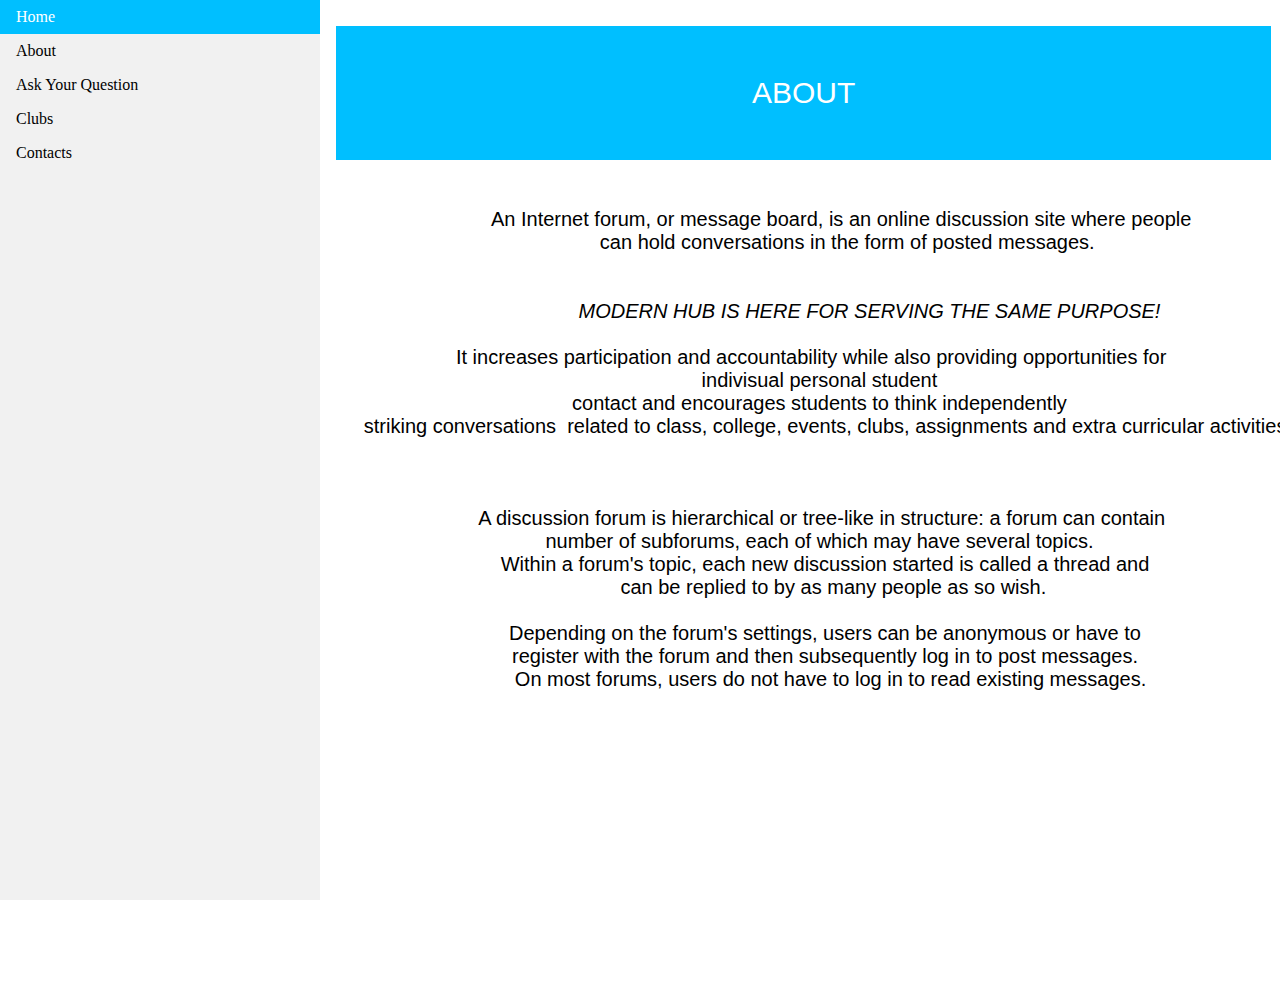
<file: aboutnew.html>
<!DOCTYPE html>
<html>
<head>
<style>
body {
  margin: 0;

   
}

ul {
  position: fixed;
  list-style-type: none;
  margin: 0;
  padding: 0;
  width: 25%;
  background-color: #f1f1f1;
  position: fixed;
  height: 100%;
  overflow: auto;
}

li a {
  display: block;
  color: #000;
  padding: 8px 16px;
  text-decoration: none;
   background-color: #f1f1f1;
}


li a:hover {
  background-color:#00bfff;
  color: white;
}

pre{
text-align:center;
font: 20px Arial, sans-serif;
}

h2{
font: 40px Arial, sans-serif;
text-align:center;
 padding:50px;
  text-align: center;
  background: #00bfff;
  color: white;
  font-size: 30px;
 width: 90%;
}
</style>
</head>
<body>

<ul>
  <li><a class="active" href="home.html">Home</a></li>
  <li><a href="aboutnew.html">About</a></li>
  <li><a href="askq.html">Ask Your Question</a></li>
  <li><a href="clubs.html">Clubs</a></li>
   <li><a href="contact.html">Contacts</a></li>
</ul>

<div style="margin-left:25%;padding:1px 16px;height:1000px;">
  <h2>ABOUT</h2>
  

<pre> 
                An Internet forum, or message board, is an online discussion site where people 
                 can hold conversations in the form of posted messages.


                        <i> MODERN HUB IS HERE FOR SERVING THE SAME PURPOSE!</i>

     It increases participation and accountability while also providing opportunities for 
       indivisual personal student
       contact and encourages students to think independently
     striking conversations  related to class, college, events, clubs, assignments and extra curricular activities.
 


         A discussion forum is hierarchical or tree-like in structure: a forum can contain 
       number of subforums, each of which may have several topics.
          Within a forum's topic, each new discussion started is called a thread and 
            can be replied to by as many people as so wish.

         Depending on the forum's settings, users can be anonymous or have to
         register with the forum and then subsequently log in to post messages.
           On most forums, users do not have to log in to read existing messages.
 
 
 </pre>
  
  
</div>

</body>
</html>
</file>
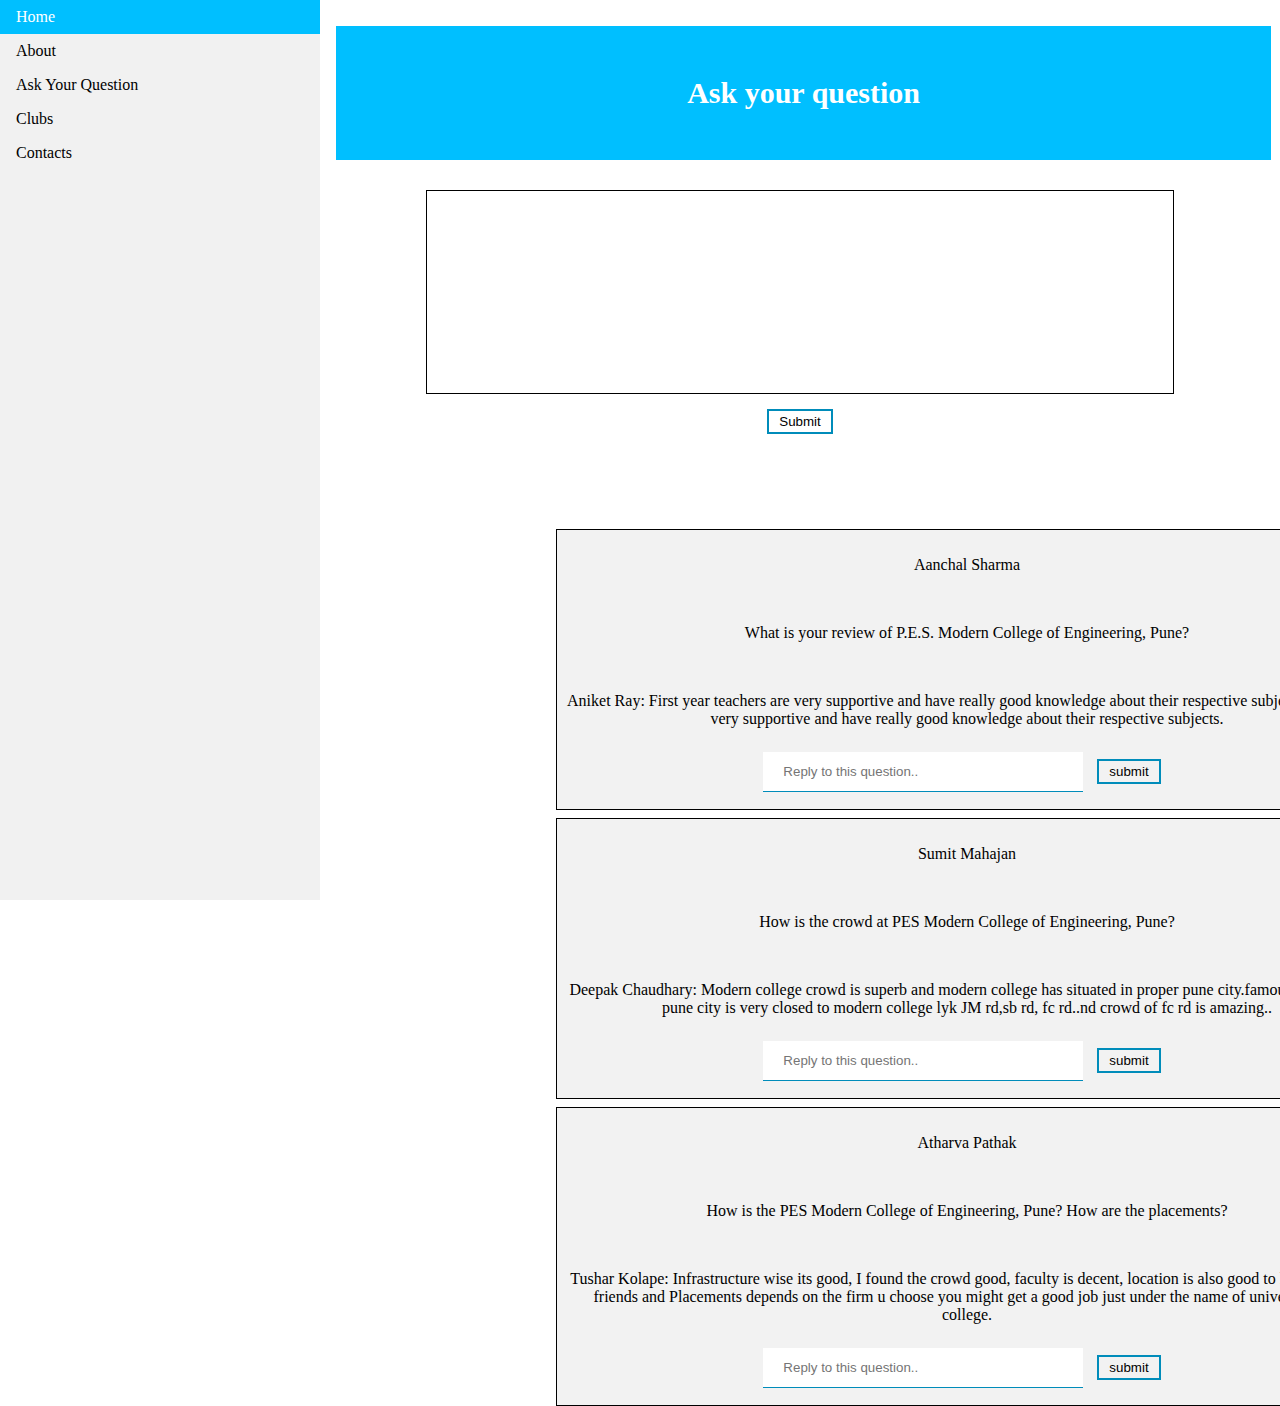
<file: askq (1).html>
<!DOCTYPE html>
<html>
<head>
<style>
body {
  margin: 0;
}

ul {
  position: fixed;
  list-style-type: none;
  margin: 0;
  padding: 0;
  width: 25%;
  background-color: #f1f1f1;
  position: fixed;
  height: 100%;
  overflow: auto;
}

li a {
  display: block;
  color: #000;
  padding: 8px 16px;
  text-decoration: none;
   background-color:#f1f1f1;
}


li a:hover {
  background-color: #00bfff;
  color: white;
}

h2{
text-align:center;
 padding:50px;
  text-align: center;
  background: #00bfff;
  color: white;
  font-size: 30px;
 width: 90%;
}


form{
text-align: center;
}

.search{
 height: 200px;
  margin-top: 5px;
  font-size: 17px;
  border: 1px solid black;
  width: 80%;
}

.inp{
 width: 40%;
  padding: 12px 20px;
  margin: 1px 0;
  box-sizing: border-box;
  border: none;
  border-bottom: 1px solid #008CBA ;

}

.btn{
            border: 2px solid #008CBA;
			background: none;
			padding: 3px 10px;
			margin: 15px 10px;	 
			float: center;
}

.box {

  margin: auto;
border: 1px solid black;
padding: 10px;
background-color: #f2f2f2;
margin: 8px 220px;
width: 800px;
}

</style>
</head>
<body>

<ul>
  <li><a class="active" href="home.html">Home</a></li>
  <li><a href="aboutnew.html">About</a></li>
  <li><a href="askq.html">Ask Your Question</a></li>
  <li><a href="clubs.html">Clubs</a></li>
   <li><a href="contact.html">Contacts</a></li>
</ul>

<div style="margin-left:25%;padding:1px 16px;height:1000px;">
  <h2>Ask your question</h2>
 
  <form action="#">
  
  <input class="search" type="text" id="#" name="#" value=" "><br>
  
  <input class="btn" type="submit" value="Submit">
</form> 

<br>
<br>
<br>
<br>

<div class="box">
      
         <p  style="text-align:center" class="title">Aanchal Sharma</p>
		 <br>
          <p style="text-align:center">What is your review of P.E.S. Modern College of Engineering, Pune?</p>
		   <br>
          <p style="text-align:center";>Aniket Ray: First year teachers are very supportive and have really good knowledge about their respective subjects. They are very supportive and have really good knowledge about their respective subjects.</i></p>
		 
	   <form action="#">
        <input class="inp"type="text"  value="" / placeholder="Reply to this question..">
		<button class="btn"> submit</button>	
      </form>
    
		  </div>
		  
		  <div class="box">
      
         <p  style="text-align:center" class="title">Sumit Mahajan</p>
		 <br>
          <p style="text-align:center">How is the crowd at PES Modern College of Engineering, Pune?</p>
		   <br>
          <p style="text-align:center">Deepak Chaudhary: Modern college crowd is superb and modern college has situated in proper pune city.famous location of pune city is very closed to modern college lyk JM rd,sb rd, fc rd..nd crowd of fc rd is amazing..</p>
		 
	   <form action="#">
        <input class="inp"type="text"  value="" / placeholder="Reply to this question..">
		<button class="btn"> submit</button>	
      </form>
    
		  </div>
		  
		   <div class="box">
      
         <p  style="text-align:center" class="title">Atharva Pathak</p>
		 <br>
          <p style="text-align:center">How is the PES Modern College of Engineering, Pune? How are the placements?</p>
		   <br>
          <p style="text-align:center">Tushar Kolape: Infrastructure wise its good, I found the crowd good, faculty is decent, location is also good to hangout with friends and Placements depends on the firm u choose you might get a good job just under the name of university and college.</p>
		 
	   <form action="#">
        <input class="inp"type="text"  value="" / placeholder="Reply to this question..">
		<button class="btn"> submit</button>	
      </form>
    
		  </div>
</div>
</body>
</html>
</file>
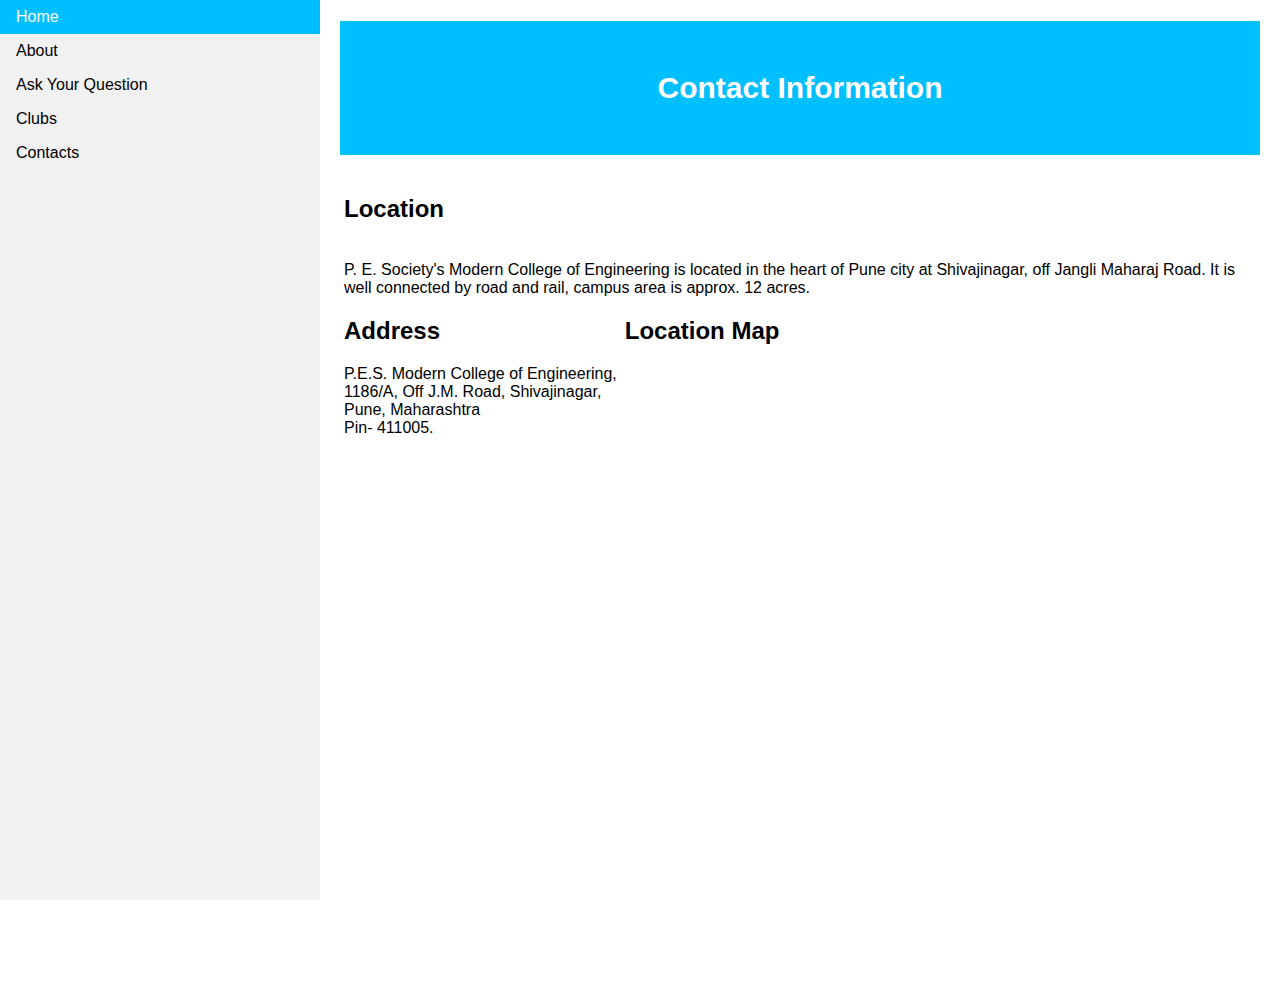
<file: contact.html>
<!DOCTYPE html>
<html lang="en">


<title>Contact Us</title> 
<html>
<head>
<style>
body {
  margin: 0;
}

ul {
  position: fixed;
  list-style-type: none;
  margin: 0;
  padding: 0;
  width: 25%;
  background-color: #f1f1f1;
  position: fixed;
  height: 100%;
  overflow: auto;
}

li a {
  display: block;
  color: #000;
  padding: 8px 16px;
  text-decoration: none;
   background-color: #f1f1f1;
}


li a:hover {
  background-color: #00bfff;
  color: white;
}
</style>
</head>
<style>
/* Style the body */
body {
  font-family: Arial;
  margin: 0;
}

/* Header/Logo Title */
.header {
  padding: 60px;
  text-align: center;
  background: #1abc9c;
  color: white;
  font-size: 30px;
}

/* Page Content */
.content {padding:20px;}
</style>
<body>

<ul>
  <li><a class="active" href="home.html">Home</a></li>
  <li><a href="aboutnew.html">About</a></li>
  <li><a href="askq.html">Ask Your Question</a></li>
  <li><a href="clubs.html">Clubs</a></li>
   <li><a href="contact.html">Contacts</a></li>
</ul>

<div style="margin-left:25%;padding:1px 16px;height:1000px;">
  <style>
* {
  box-sizing: border-box;
}

body {
  margin: 0;
  font-family: Arial;
}

.header {
  text-align: center;
  padding: 32px;
}

.hed03{

  padding:50px;
  text-align: center;
  background: #00bfff;
  color: white;
  font-size: 30px;
 width: 100%;
}
.row {
  display: -ms-flexbox; /* IE10 */
  display: flex;
  -ms-flex-wrap: wrap; /* IE10 */
  flex-wrap: wrap;
  padding: 0 4px;
}

/* Create four equal columns that sits next to each other */
.column {
  -ms-flex: 25%; /* IE10 */
  flex: 25%;
  max-width: 25%;
  padding: 0 4px;
}

.column img {
  margin-top: 8px;
  vertical-align: middle;
  width: 100%;
}

/* Responsive layout - makes a two column-layout instead of four columns */
@media screen and (max-width: 800px) {
  .column {
    -ms-flex: 50%;
    flex: 50%;
    max-width: 50%;
  }
}

/* Responsive layout - makes the two columns stack on top of each other instead of next to each other */
@media screen and (max-width: 600px) {
  .column {
    -ms-flex: 100%;
    flex: 100%;
    max-width: 100%;
  }
}
</style>




         
    	  <div class="right_bar_section col-xs-12 col-sm-8 col-md-9 col-lg-9">
        	<div class="col-xs-12 padding">
            <div class="row">
            	<h1 class="hed03">Contact Information</h1>
            </div>
            <div class="row">
            	<div class="row">
            	<h2 class="hed06">Location</h2>
            	<br>P. E. Society's Modern College of Engineering is located in the heart of Pune city at Shivajinagar, off Jangli Maharaj Road. It is well connected by road and rail, campus area is approx. 12 acres.</br>
                </div>
                <div class="row">
                <div class="col-xs-12">
                <h2 class="hed06">Address</h2>
                    <span class="hed07">P.E.S. Modern College of Engineering,</span><br />
                    1186/A, Off J.M. Road, Shivajinagar,<br />
                    Pune, Maharashtra<br />
                    Pin- 411005.<br />
                   
                </div>
          
                </div></br>
				<div class="row">
					<h2 class="hed06">Location Map</h2>
					<iframe src="https://www.google.com/maps/embed?pb=!1m18!1m12!1m3!1d3783.0701995162312!2d73.84420555096524!3d18.525729587344255!2m3!1f0!2f0!3f0!3m2!1i1024!2i768!4f13.1!3m3!1m2!1s0x3bc2c07e4111123b%3A0x3f92335c2e5c8400!2sP.E.S.+Modern+College+of+Engineering!5e0!3m2!1sen!2sin!4v1470205911593" width="100%" height="350" frameborder="0" style="border:0" allowfullscreen></iframe>
				</div></br>
                
</body>
</html>
</file>
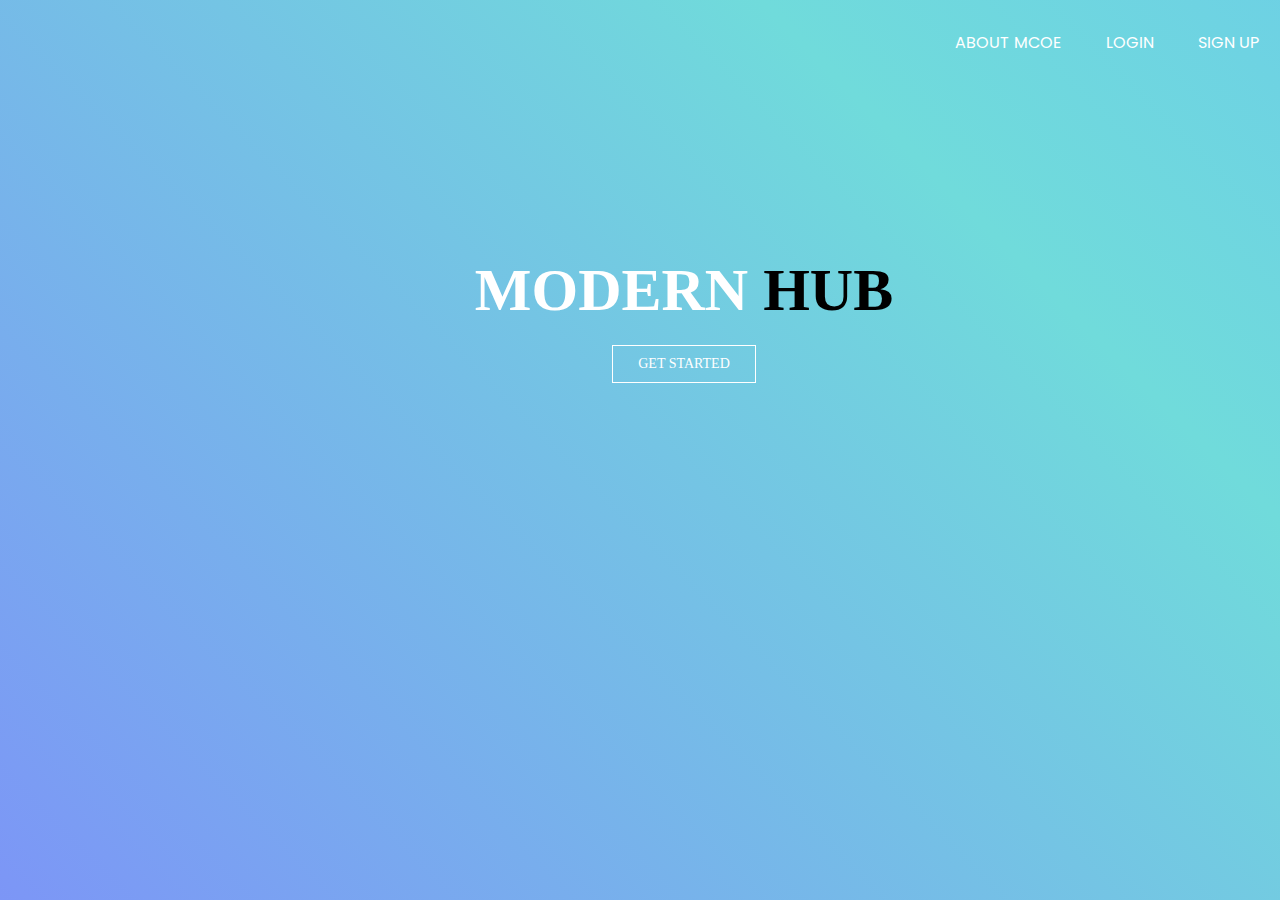
<file: index1.html>
<html lang="en">
<head>
    <meta charset="UTF-8">
    <title>Front Page</title>
    <link href="https://fonts.googleapis.com/css2?family=Poppins:wght@400;600;700;900&display=swap" rel="stylesheet">
    <link rel="stylesheet" href="style1.css">    
</head>
<body>

    <header>
    <div class="wrapper">
       

<ul class="nav-area">
<li><a href="https://moderncoe.edu.in/">About MCOE</a></li>
<li><a href="file:///C:/Users/Samruddhi/Desktop/FINAL%20DRAFT/login/index2.html">Login</a></li>
<li><a href="file:///C:/Users/Samruddhi/Desktop/FINAL%20DRAFT/signup/index3.html">SIgn Up</a></li>

</ul>
</div>
<div class="welcome-text">
        <h1>
Modern <span>Hub</span></h1>
<a href="file:///C:/Users/Samruddhi/Desktop/FINAL%20DRAFT/login/index2.html">Get Started</a>
    </div>
</header>

</body>
</html>
</file>
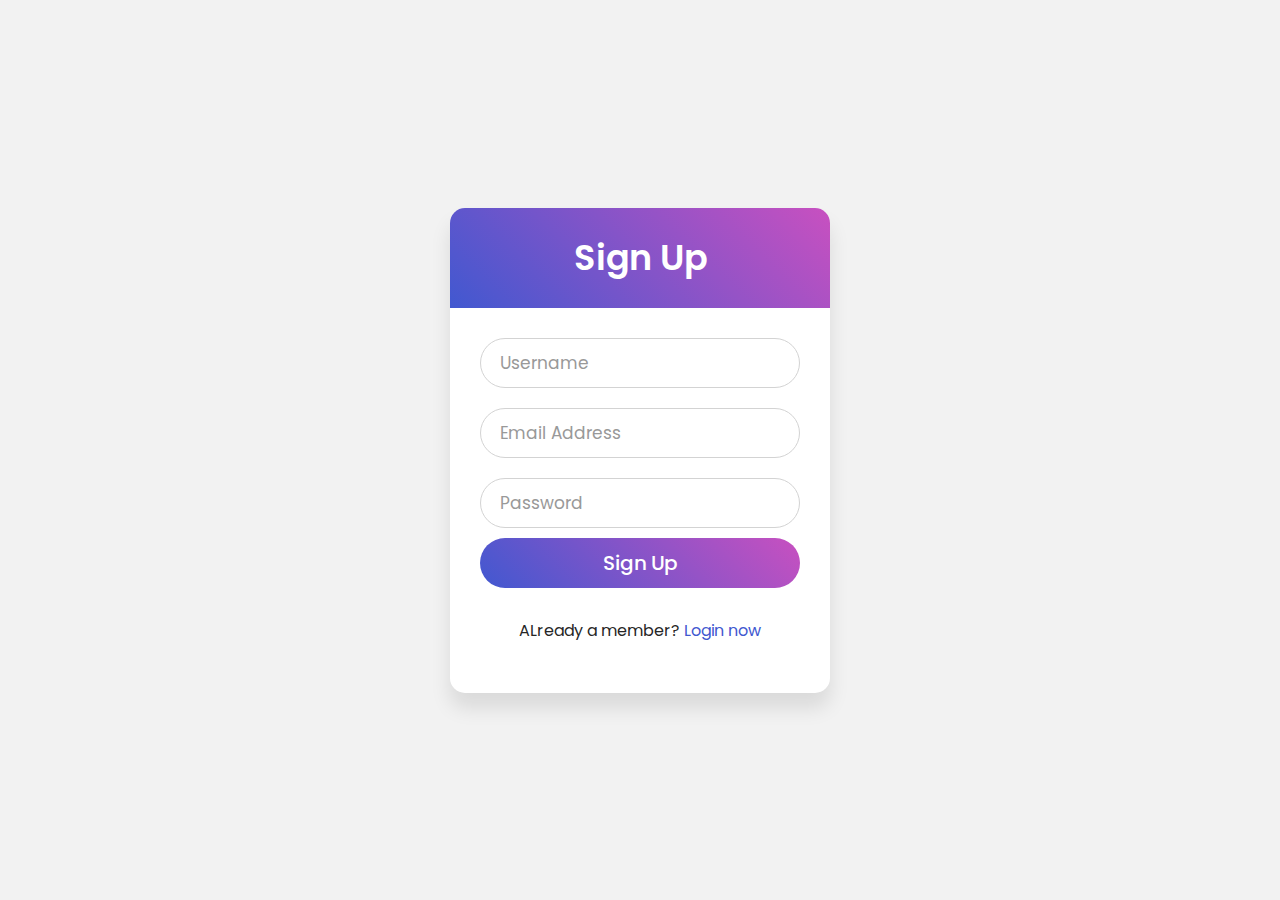
<file: index3.html>
<html lang="en" dir="ltr">
   <head>
      <meta charset="utf-8">
      <title>Sign Up Form </title>
      <link rel="stylesheet" href="style3.css">
   </head>
   <body>
      <div class="wrapper">
         <div class="title">
				Sign Up
         </div>
         <form action="#">
		 <div class="field">
               <input type="text" required>
               <label>Username</label>
            </div>
            <div class="field">
               <input type="text" required>
               <label>Email Address</label>
            </div>
            <div class="field">
               <input type="password" required>
               <label>Password</label>
            </div>
            <div class="field">
               <input type="submit" value="Sign Up">
            </div>
            <div class="signup-link">
               ALready a member? <a href="file:///C:/Users/Samruddhi/Desktop/FINAL%20DRAFT/login/index2.html">Login now</a>
            </div>
         </form>
      </div>
   </body>
</html>
</file>
<file: style1.css>
* {
	margin: 0;
	padding: 0;
}
body {
	background: linear-gradient(45deg, #1a1aff, #8080ff,#70dbdb, #66b3ff, #0080ff);
	background-size: 400% 400%;
	animation: gradient 15s ease infinite;
}

@keyframes gradient {
	0% {
		background-position: 0% 50%;
	}
	50% {
		background-position: 100% 50%;
	}
	100% {
		background-position: 0% 50%;
	}
}
.nav-area {
	float: right;
	list-style: none;
	margin-top: 30px;
}
.nav-area li {
	display: inline-block;
}
.nav-area li a {
	color: #fff;
	text-decoration: none;
	padding: 5px 20px;
	font-family: poppins;
	font-size: 16px;
	text-transform: uppercase;
}
.nav-area li a:hover {
	background: #fff;
	color: #333;
}
.logo {
	float: left;
}
.logo img {
	width: 10%;
	padding: 15px 0;
}
.welcome-text {
	position: absolute;
	width: 600px;
	height: 300px;
	margin: 20% 30%;
	text-align: center;
}
.welcome-text h1 {
	text-align: center;
	color: #fff;
	text-transform: uppercase;
	font-size: 60px;
}
.welcome-text h1 span {
	color: #000;
}
.welcome-text a {
	border: 1px solid #fff;
	padding: 10px 25px;
	text-decoration: none;
	text-transform: uppercase;
	font-size: 14px;
	margin-top: 20px;
	display: inline-block;
	color: #fff;
}
.welcome-text a:hover {
	background: #fff;
	color: #333;
}
/*resposive*/

@media (max-width:600px) {
	.wrapper {
		width: 100%;
	}
	.logo {
		float: none;
		width: 50%;
		text-align: center;
		margin: auto;
	}
	img {
		width: ;
	}
	.nav-area {
		float: none;
		margin-top: 0;
	}
	.nav-area li a {
		padding: 5px;
		font-size: 11px;
	}
	.nav-area {
		text-align: center;
	}
	.welcome-text {
		width: 100%;
		height: auto;
		margin: 30% 0;
	}
	.welcome-text h1 {
		font-size: 30px;
	}
}
</file>
<file: style3.css>
@import url('https://fonts.googleapis.com/css?family=Poppins:400,500,600,700&display=swap');
*{
  margin: 0;
  padding: 0;
  box-sizing: border-box;
  font-family: 'Poppins', sans-serif;
}
html,body{
  display: grid;
  height: 100%;
  width: 100%;
  place-items: center;
  background: #f2f2f2;
}
::selection{
  background: #4158d0;
  color: #fff;
}
.wrapper{
  width: 380px;
  background: #fff;
  border-radius: 15px;
  box-shadow: 0px 15px 20px rgba(0,0,0,0.1);
}
.wrapper .title{
  font-size: 35px;
  font-weight: 600;
  text-align: center;
  line-height: 100px;
  color: #fff;
  user-select: none;
  border-radius: 15px 15px 0 0;
  background: linear-gradient(-135deg, #c850c0, #4158d0);
}
.wrapper form{
  padding: 10px 30px 50px 30px;
}
.wrapper form .field{
  height: 50px;
  width: 100%;
  margin-top: 20px;
  position: relative;
}
.wrapper form .field input{
  height: 100%;
  width: 100%;
  outline: none;
  font-size: 17px;
  padding-left: 20px;
  border: 1px solid lightgrey;
  border-radius: 25px;
  transition: all 0.3s ease;
}
.wrapper form .field input:focus,
form .field input:valid{
  border-color: #4158d0;
}
.wrapper form .field label{
  position: absolute;
  top: 50%;
  left: 20px;
  color: #999999;
  font-weight: 400;
  font-size: 17px;
  pointer-events: none;
  transform: translateY(-50%);
  transition: all 0.3s ease;
}
form .field input:focus ~ label,
form .field input:valid ~ label{
  top: 0%;
  font-size: 16px;
  color: #4158d0;
  background: #fff;
  transform: translateY(-50%);
}
form .content{
  display: flex;
  width: 100%;
  height: 50px;
  font-size: 16px;
  align-items: center;
  justify-content: space-around;
}

form .content input{
  width: 15px;
  height: 15px;
  background: red;
}
form .content label{
  color: #262626;
  user-select: none;
  padding-left: 5px;
}
 
form .field input[type="submit"]{
  color: #fff;
  border: none;
  padding-left: 0;
  margin-top: -10px;
  font-size: 20px;
  font-weight: 500;
  cursor: pointer;
  background: linear-gradient(-135deg, #c850c0, #4158d0);
  transition: all 0.3s ease;
}
form .field input[type="submit"]:active{
  transform: scale(0.95);
}
form .signup-link{
  color: #262626;
  margin-top: 20px;
  text-align: center;
}
form .pass-link a,
form .signup-link a{
  color: #4158d0;
  text-decoration: none;
}
form .pass-link a:hover,
form .signup-link a:hover{
  text-decoration: underline;
}
</file>
